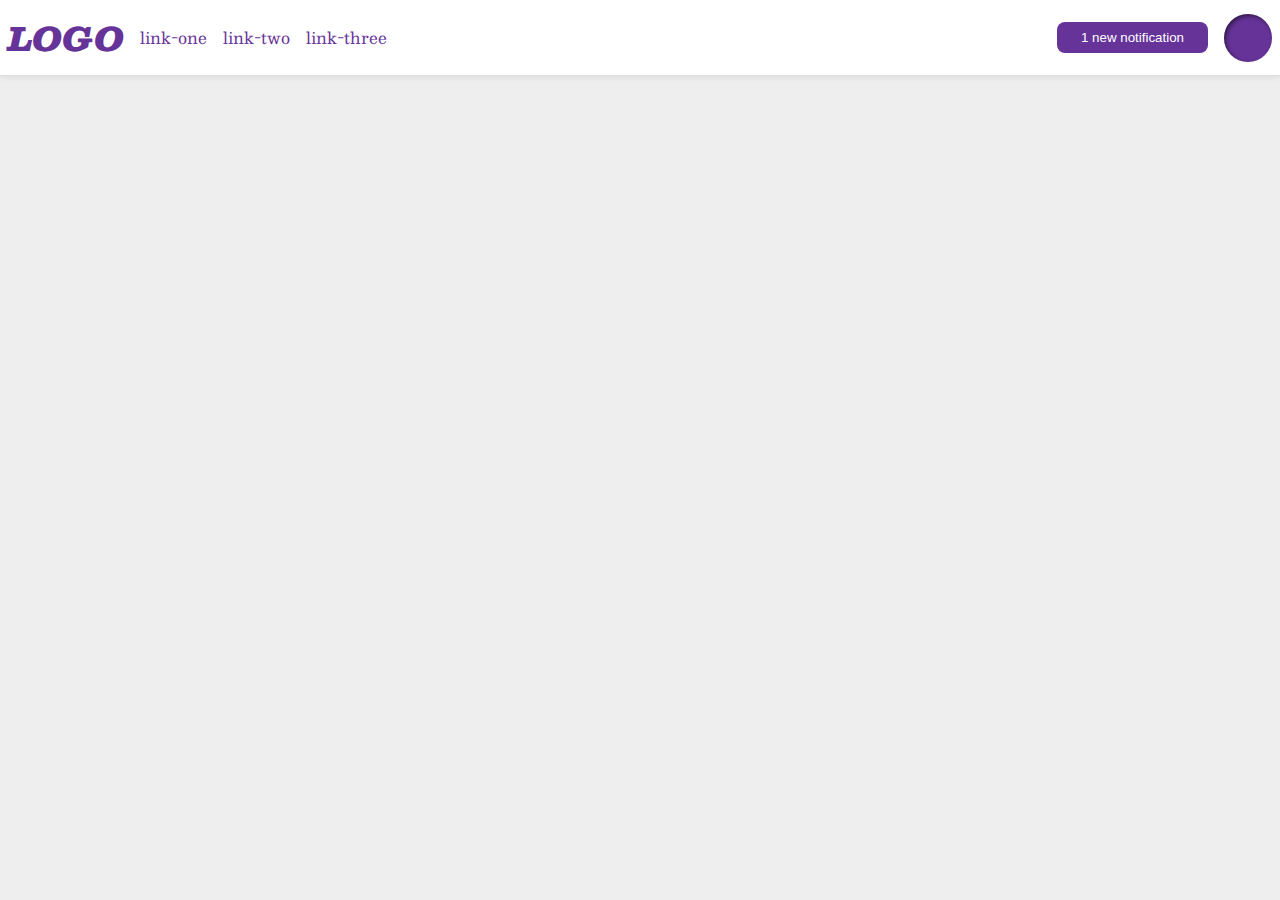
<file: flex/03-flex-header-2/index.html>
<!DOCTYPE html>
<html lang="en">
  <head>
    <meta charset="UTF-8">
    <meta http-equiv="X-UA-Compatible" content="IE=edge">
    <meta name="viewport" content="width=device-width, initial-scale=1.0">
    <title>Flex Header 2</title>
    <link rel="stylesheet" href="style.css">
  </head>
  <body>
    <div class="header">
      <div class="left-side-header">
        <div class="logo">
          LOGO
        </div>
        <ul class="links">
          <li><a href="google.com">link-one</a></li>
          <li><a href="google.com">link-two</a></li>
          <li><a href="google.com">link-three</a></li>
        </ul>
      </div>
      <div class="right-side-header">
        <button class="notifications">
          1 new notification
        </button>
        <div class="profile-image"></div>
      </div>
    </div>
  </body>
</html>
</file>
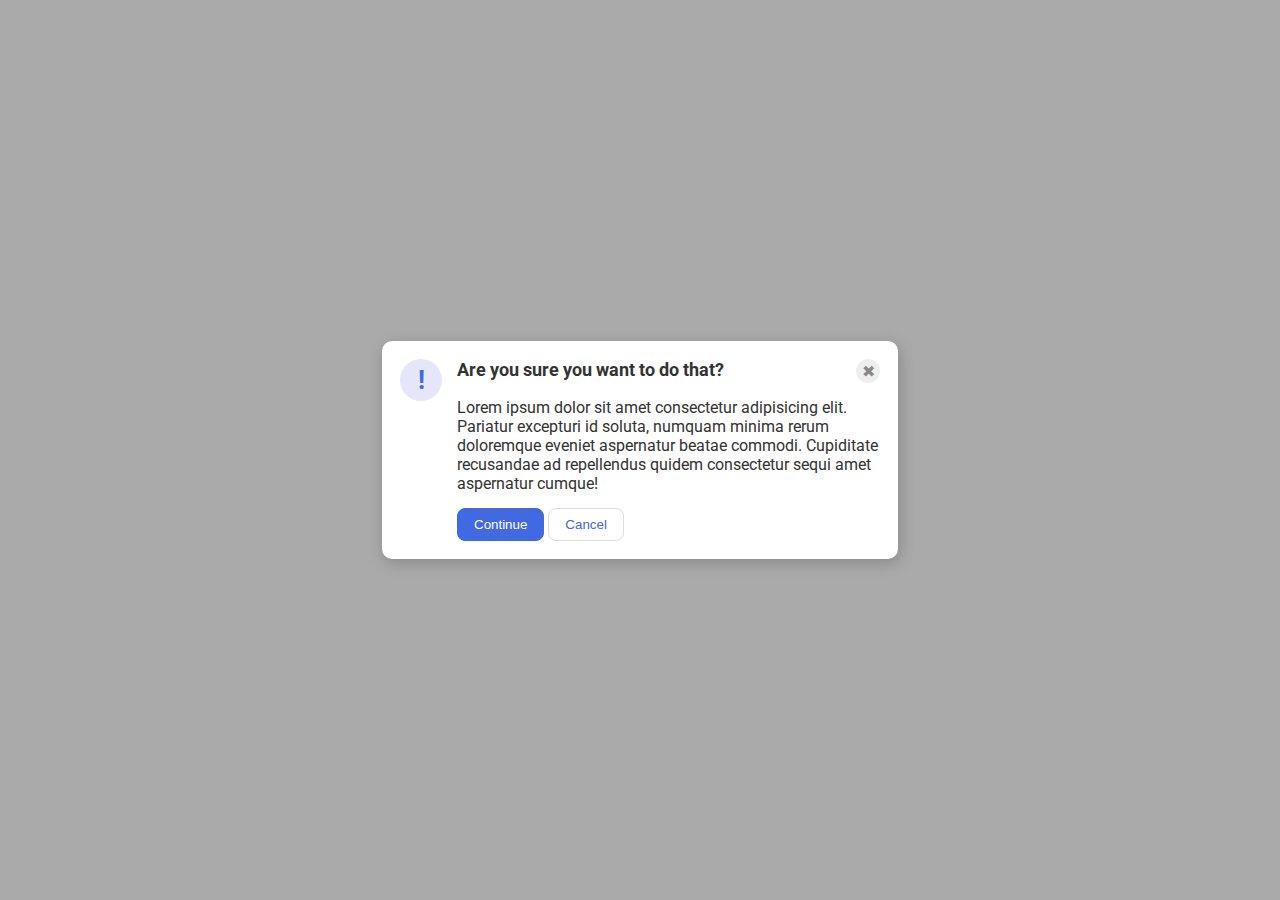
<file: flex/05-flex-modal/index.html>
<!DOCTYPE html>
<html lang="en">
  <head>
    <meta charset="UTF-8">
    <meta http-equiv="X-UA-Compatible" content="IE=edge">
    <meta name="viewport" content="width=device-width, initial-scale=1.0">
    <link rel="stylesheet" href="style.css">
    <title>Modal</title>
  </head>
  <body>
    <div class="modal">
      <div class="icon">!</div>
      <div class="container">
        <div class="header">Are you sure you want to do that?
          <div class="close-button">✖</div>
        </div>
        <div class="text">Lorem ipsum dolor sit amet consectetur adipisicing elit. Pariatur excepturi id soluta, numquam minima rerum doloremque eveniet aspernatur beatae commodi. Cupiditate recusandae ad repellendus quidem consectetur sequi amet aspernatur cumque!</div>
        <button class="continue">Continue</button>
        <button class="cancel">Cancel</button>
      </div>
    </div>
  </body>
</html>
</file>
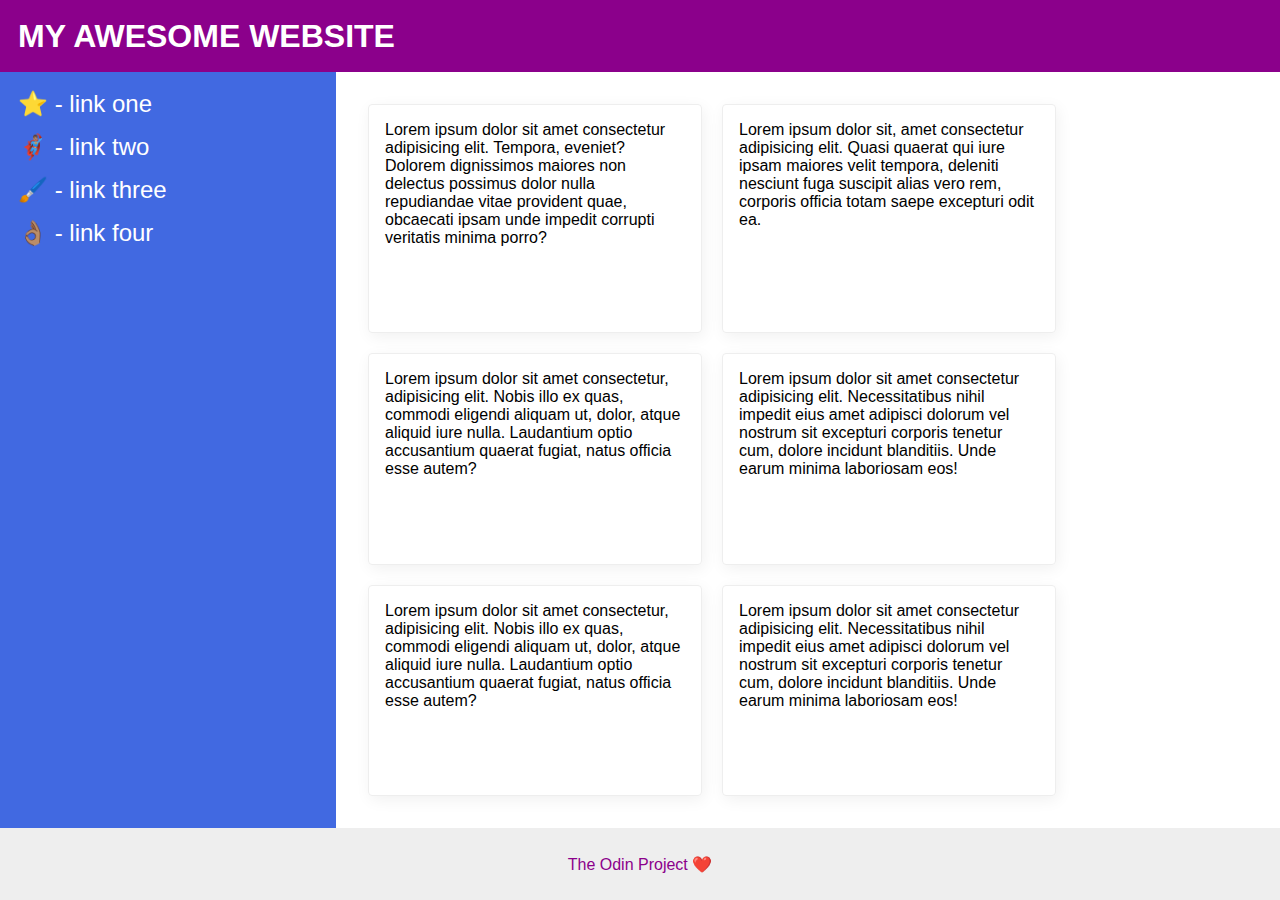
<file: flex/07-flex-layout-2/index.html>
<!DOCTYPE html>
<html lang="en">
  <head>
    <meta charset="UTF-8">
    <meta http-equiv="X-UA-Compatible" content="IE=edge">
    <meta name="viewport" content="width=device-width, initial-scale=1.0">
    <title>The Holy Grail</title>
    <link rel="stylesheet" href="style.css">
  </head>
  <body>
    <div class="header">
      MY AWESOME WEBSITE
    </div>

    <div class="middle_content">
      <div class="sidebar">
        <ul>
          <li><a href="#">⭐ - link one</a></li>
          <li><a href="#">🦸🏽‍♂️ - link two</a></li>
          <li><a href="#">🖌️ - link three</a></li>
          <li><a href="#">👌🏽 - link four</a></li>
        </ul>
      </div>
      <div class="cards_container">
        <div class="card">Lorem ipsum dolor sit amet consectetur adipisicing elit. Tempora, eveniet? Dolorem dignissimos maiores non delectus possimus dolor nulla repudiandae vitae provident quae, obcaecati ipsam unde impedit corrupti veritatis minima porro?</div>
        <div class="card">Lorem ipsum dolor sit, amet consectetur adipisicing elit. Quasi quaerat qui iure ipsam maiores velit tempora, deleniti nesciunt fuga suscipit alias vero rem, corporis officia totam saepe excepturi odit ea.</div>
        <div class="card">Lorem ipsum dolor sit amet consectetur, adipisicing elit. Nobis illo ex quas, commodi eligendi aliquam ut, dolor, atque aliquid iure nulla. Laudantium optio accusantium quaerat fugiat, natus officia esse autem?</div>
        <div class="card">Lorem ipsum dolor sit amet consectetur adipisicing elit. Necessitatibus nihil impedit eius amet adipisci dolorum vel nostrum sit excepturi corporis tenetur cum, dolore incidunt blanditiis. Unde earum minima laboriosam eos!</div>
        <div class="card">Lorem ipsum dolor sit amet consectetur, adipisicing elit. Nobis illo ex quas, commodi eligendi aliquam ut, dolor, atque aliquid iure nulla. Laudantium optio accusantium quaerat fugiat, natus officia esse autem?</div>
        <div class="card">Lorem ipsum dolor sit amet consectetur adipisicing elit. Necessitatibus nihil impedit eius amet adipisci dolorum vel nostrum sit excepturi corporis tenetur cum, dolore incidunt blanditiis. Unde earum minima laboriosam eos!</div>
      </div>
    </div>
    
    <div class="footer">
      The Odin Project ❤️
    </div>
  </body>
</html>
</file>
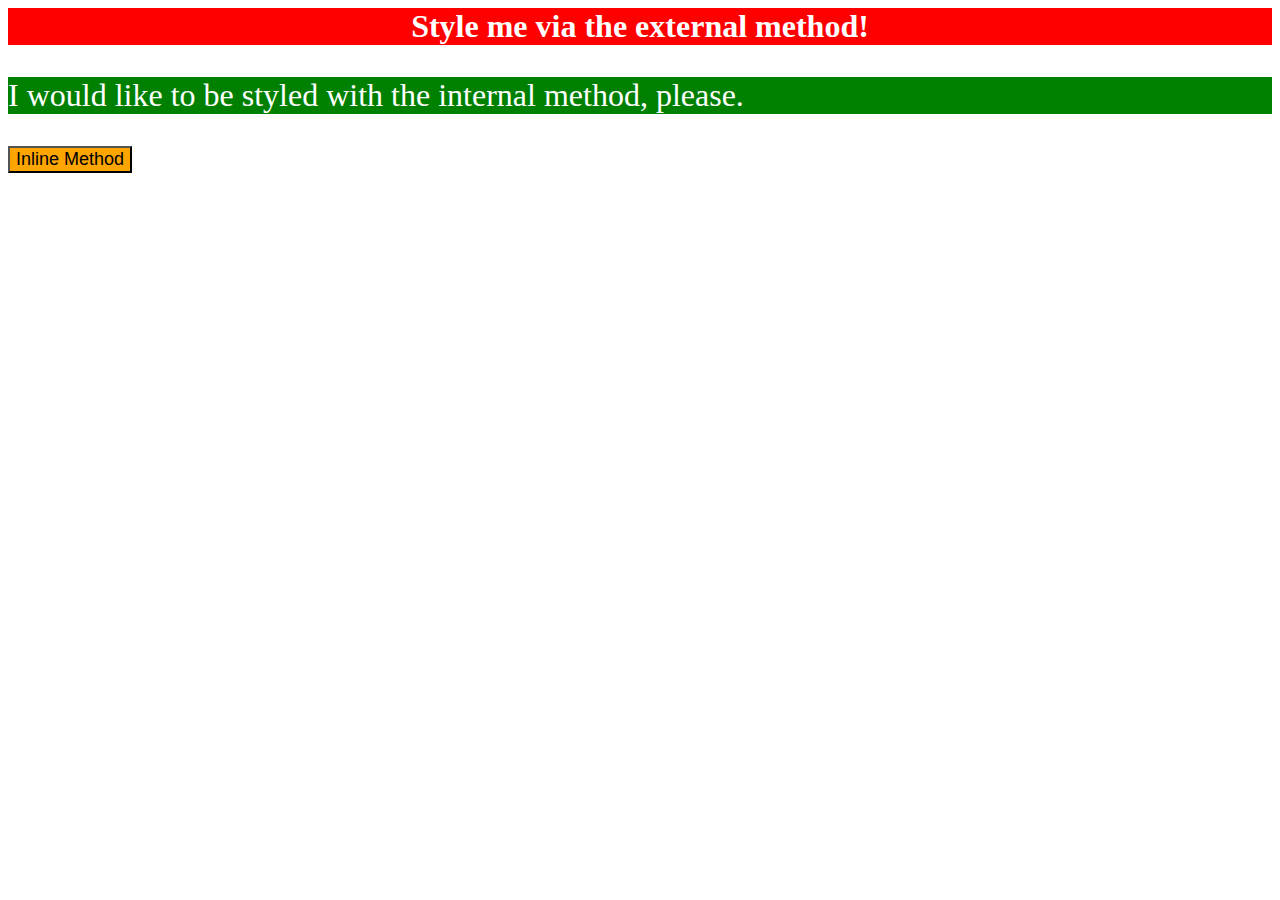
<file: foundations/01-css-methods/index.html>
<!DOCTYPE html>
<html lang="en">
  <head>
    <meta charset="UTF-8">
    <meta http-equiv="X-UA-Compatible" content="IE=edge">
    <meta name="viewport" content="width=device-width, initial-scale=1.0">
    <title>Methods for Adding CSS</title>
    <link rel="stylesheet" href="style.css">
  </head>
  <body>
    <div>Style me via the external method!</div>
    <p>I would like to be styled with the internal method, please.</p>
    <button>Inline Method</button>
  </body>
</html>

<!-- * `div`: a red background, white text, a font size of 32px, center aligned, and bold
* `p`: a green background, white text, and a font size of 18px
* `button`: an orange background and a font size of 18px -->
</file>
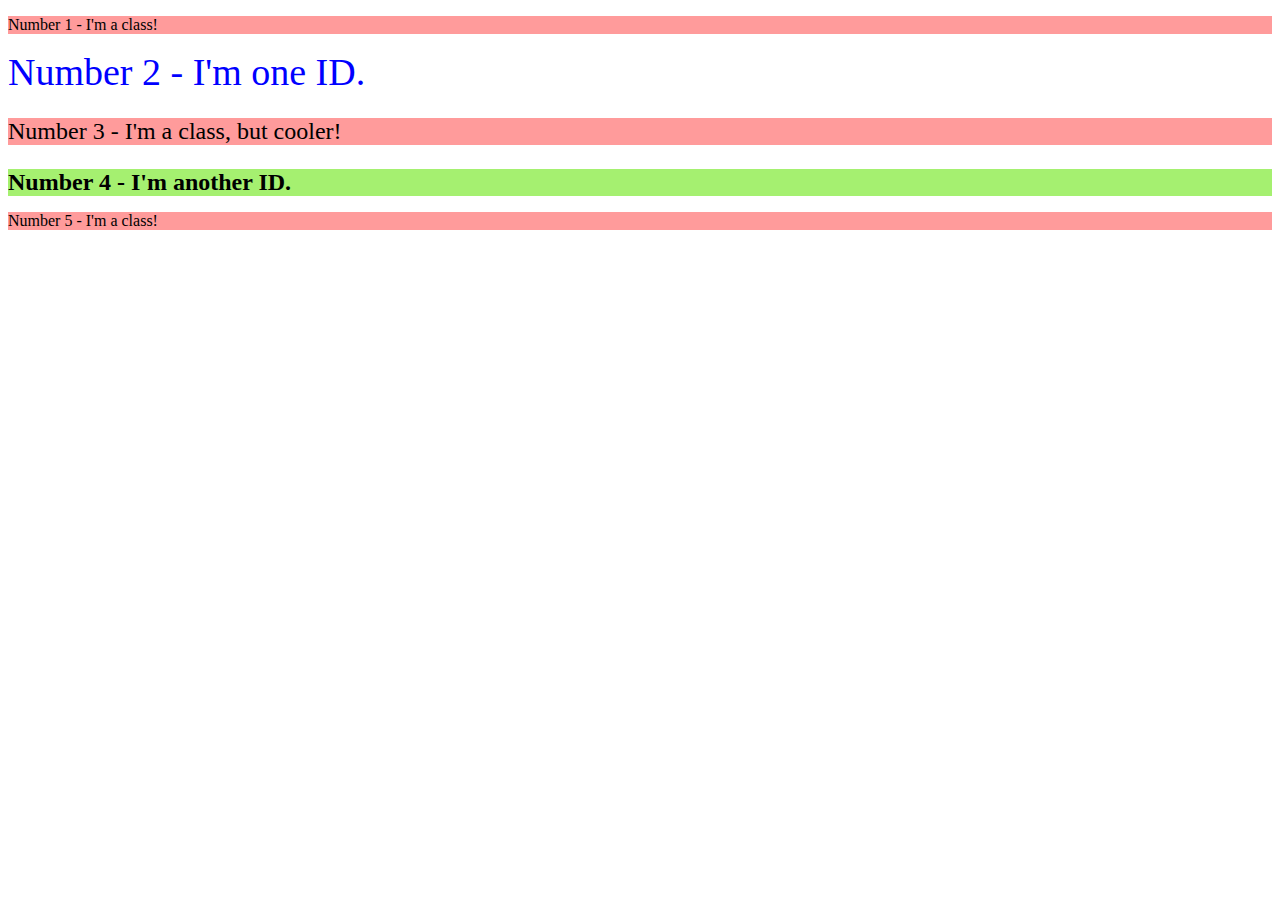
<file: foundations/02-class-id-selectors/index.html>
<!DOCTYPE html>
<html lang="en">
  <head>
    <meta charset="UTF-8">
    <meta http-equiv="X-UA-Compatible" content="IE=edge">
    <meta name="viewport" content="width=device-width, initial-scale=1.0">
    <title>Class and ID Selectors</title>
    <link rel="stylesheet" href="style.css">
  </head>
  <body>
    <p class="redBG">Number 1 - I'm a class!</p>
    <div id="big_font_blue_text">Number 2 - I'm one ID.</div>
    <p class="redBG oddly_cool">Number 3 - I'm a class, but cooler!</p>
    <div id="number_4">Number 4 - I'm another ID.</div>
    <p class="redBG">Number 5 - I'm a class!</p>
  </body>
</html>
</file>
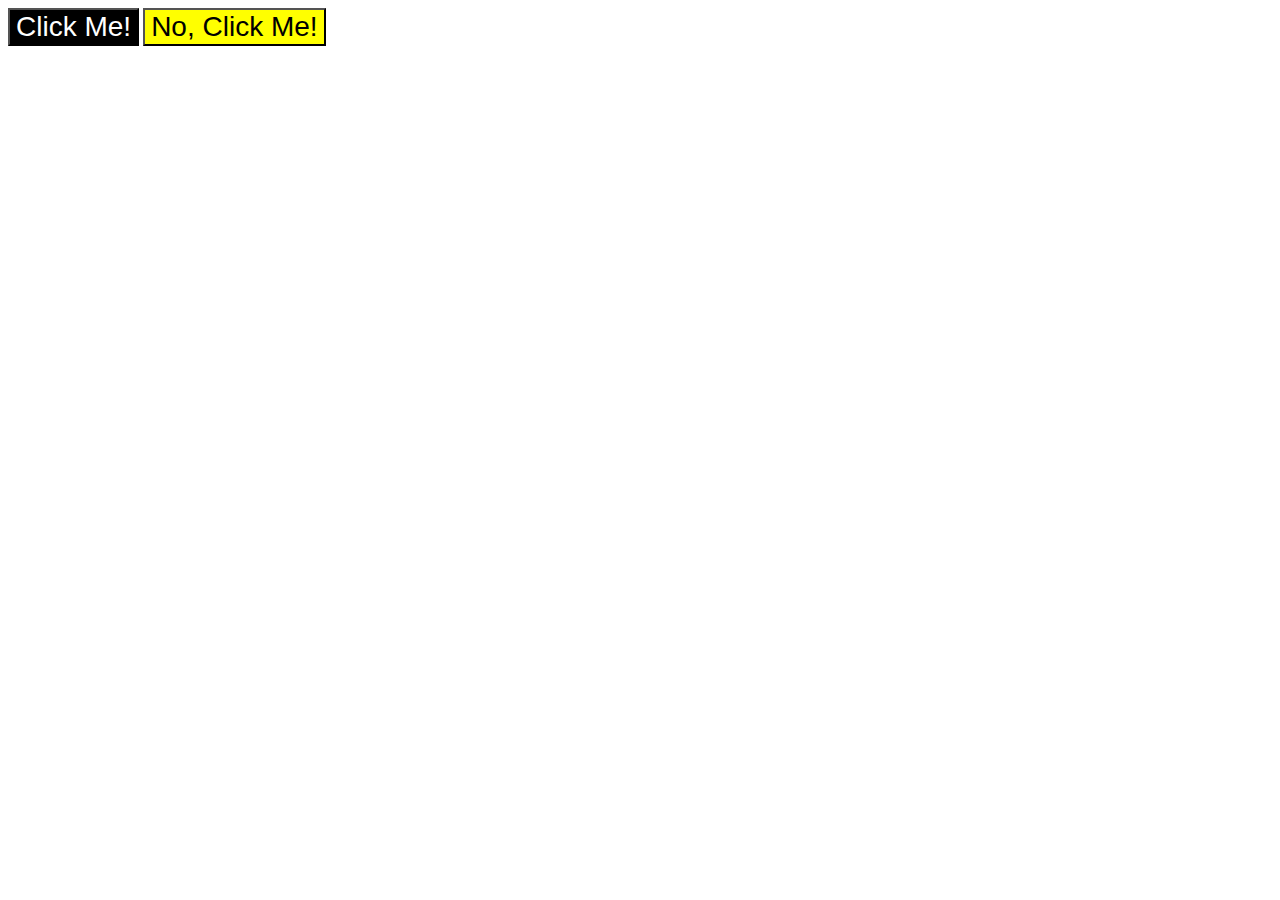
<file: foundations/03-grouping-selectors/index.html>
<!DOCTYPE html>
<html lang="en">
  <head>
    <meta charset="UTF-8">
    <meta http-equiv="X-UA-Compatible" content="IE=edge">
    <meta name="viewport" content="width=device-width, initial-scale=1.0">
    <title>Grouping Selectors</title>
    <link rel="stylesheet" href="style.css">
  </head>
  <body>
    <button class="blackBG_white_text">Click Me!</button>
    <button class="yellowBG">No, Click Me!</button>
  </body>
</html>
</file>
<file: flex/03-flex-header-2/style.css>
/* this is some magical font-importing.  
you'll learn about it later. */
@import url('https://fonts.googleapis.com/css2?family=Besley:ital,wght@0,400;1,900&display=swap');
/* TODO: fixa knappen så att den får rätt storlek */
body {
  margin: 0;
  background: #eee;
  font-family: Besley, serif;
}

.header {
  background: white;
  border-bottom: 1px solid #ddd;
  box-shadow: 0 0 8px rgba(0,0,0,.1);
  display: flex;
  justify-content: space-between;
  padding: 8px;
}

.right-side-header,
.left-side-header {
  display: flex;
  align-items: center;
  gap: 16px;
}

.profile-image {
  background: rebeccapurple;
  box-shadow: inset 2px 2px 4px rgba(0,0,0,.5);
  border-radius: 50%;
  width: 48px;
  height: 48px;
}

.logo {
  color: rebeccapurple;
  font-size: 32px;
  font-weight: 900;
  font-style: italic;
}

button {
  border: none;
  border-radius: 8px;
  background: rebeccapurple;
  color: white;
  padding: 8px 24px;
}

a {
  /* this removes the line under our links */
  text-decoration: none;
  color: rebeccapurple;
}

ul {
  list-style-type: none;
  margin-left: 0;
  padding-left: 0;
}

.links {
  display: flex;
  gap: 16px;
}
</file>
<file: flex/05-flex-modal/style.css>
@import url('https://fonts.googleapis.com/css2?family=Roboto:wght@400;700&display=swap');

html, body {
  height: 100%;
}

body {
  font-family: Roboto, sans-serif;
  margin: 0;
  background: #aaa;
  color: #333;
  /* I'll give you this one for free lol */
  display: flex;
  align-items: center;
  justify-content: center;
}

.modal {
  background: white;
  width: 480px;
  border-radius: 10px;
  box-shadow: 2px 4px 16px rgba(0,0,0,.2);
  padding: 18px;
  display: flex;
  gap: 15px;
}

.icon {
  color: royalblue;
  font-size: 26px;
  font-weight: 700;
  background: lavender;
  width: 42px;
  height: 42px;
  border-radius: 50%;
  display: flex;
  align-items: center;
  justify-content: center;
  flex-shrink: 0;
}

.close-button {
  background: #eee;
  border-radius: 50%;
  color: #888;
  font-weight: 400;
  font-size: 16px;
  height: 24px;
  width: 24px;
  display: flex;
  align-items: center;
  justify-content: center;
}

button {
  padding: 8px 16px;
  border-radius: 8px;
}

button.continue {
  background: royalblue;
  border: 1px solid royalblue;
  color: white;
}

button.cancel {
  background: white;
  border: 1px solid #ddd;
  color: royalblue;
}

.header {
  font-size: 18px;
  font-weight: 700;
  display: flex;
  justify-content: space-between;
}

.text {
  margin: 15px 0px;
}
</file>
<file: flex/07-flex-layout-2/style.css>
body {
  font-family: -apple-system, BlinkMacSystemFont, 'Segoe UI', Roboto, Oxygen, Ubuntu, Cantarell, 'Open Sans', 'Helvetica Neue', sans-serif;
  margin: 0;
  min-height: 100vh;
  display: flex;
  flex-direction: column;
  justify-content: space-between;
}

.header {
  height: 72px;
  background: darkmagenta;
  color: white;
  font-size: 32px;
  font-weight: 700;
  display: flex;
  align-items: center;
  padding-left: 18px;
}

.footer {
  height: 72px;
  background: #eee;
  color: darkmagenta;
  display: flex;
  justify-content: center;
  align-items: center;
}

.sidebar {
  width: 300px;
  background: royalblue;
  flex-shrink: 0;
  padding: 18px;
}

.middle_content {
  display: flex;
  flex: 1;
  padding: 0;
}

.card {
  border: 1px solid #eee;
  box-shadow: 2px 4px 16px rgba(0,0,0,.06);
  border-radius: 4px;
  max-width: 300px;
  max-height: 320px;
  padding: 16px;
}

li {
  text-decoration: none;
  margin-bottom: 15px;
}

a {
  color: white;
  font-size: 24px;
  text-decoration: none;
}

ul {
  list-style-type: none;
  margin: 0;
  padding:0;
}

.middle_content {
  display: flex;
}

.cards_container {
  padding: 32px;
  display: flex;
  gap: 20px;
  flex-wrap: wrap;
}
</file>
<file: foundations/01-css-methods/style.css>
div {
    background-color: red;
    color: white;
    font-size: 32px;
    text-align: center;
    font-weight: bold;
}

p {
    background-color: green;
    color: white;
    font-size: 32px;
}

button {
    font-size:  18px;
    background-color: orange;
}
</file>
<file: foundations/02-class-id-selectors/style.css>
.redBG {
   background-color: rgb(255, 155, 155);
}

#big_font_blue_text {
    font-size: 38px;
    color: rgb(0, 0, 255);
}

.oddly_cool {
    font-size: 24px;
}

#number_4 {
    background-color: hsl(95, 81%, 69%);
    font-size: 24px;
    font-weight: bold;
}
</file>
<file: foundations/03-grouping-selectors/style.css>
.blackBG_white_text,
.yellowBG {
    font-family: Helvetica, 'Times New Roman', sans-serif;
    font-size: 28px;
}

.blackBG_white_text {
    background-color: black;
    color: white;
}

.yellowBG {
    background-color: yellow;
}
</file>
